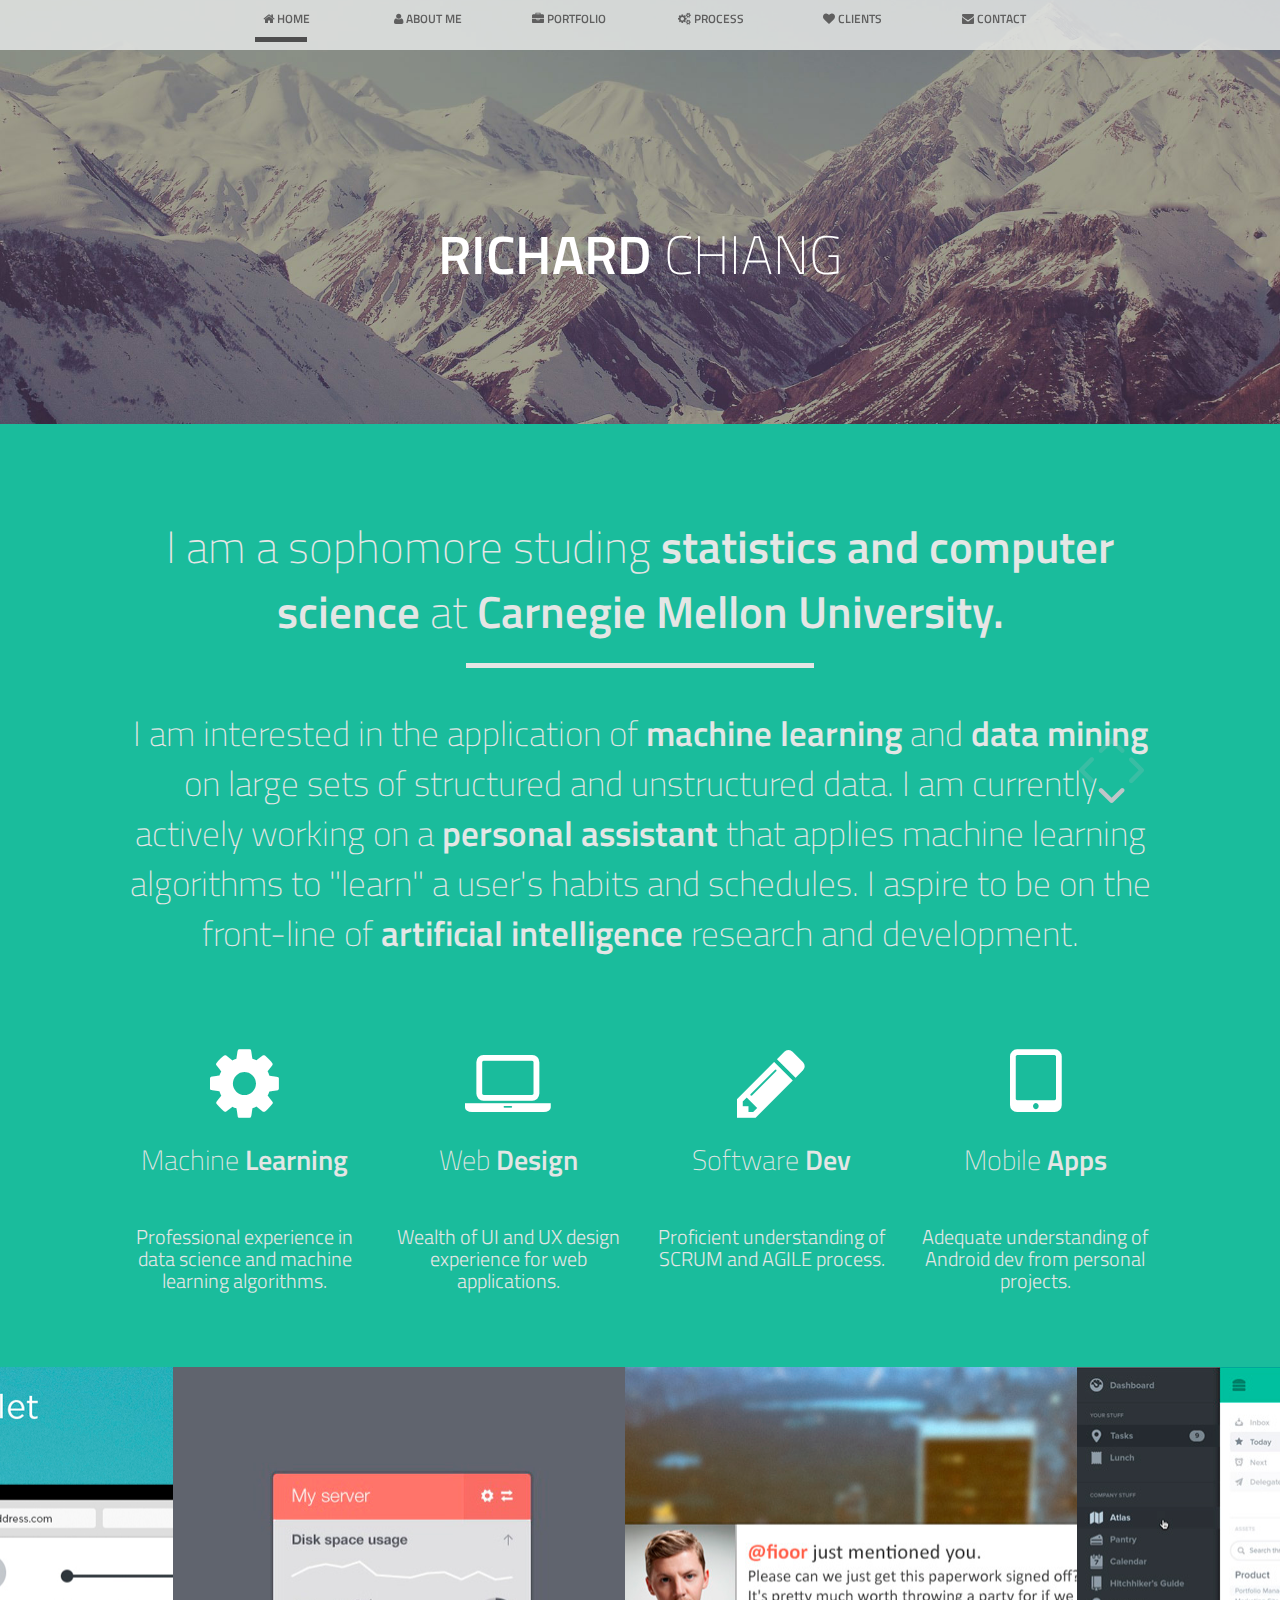
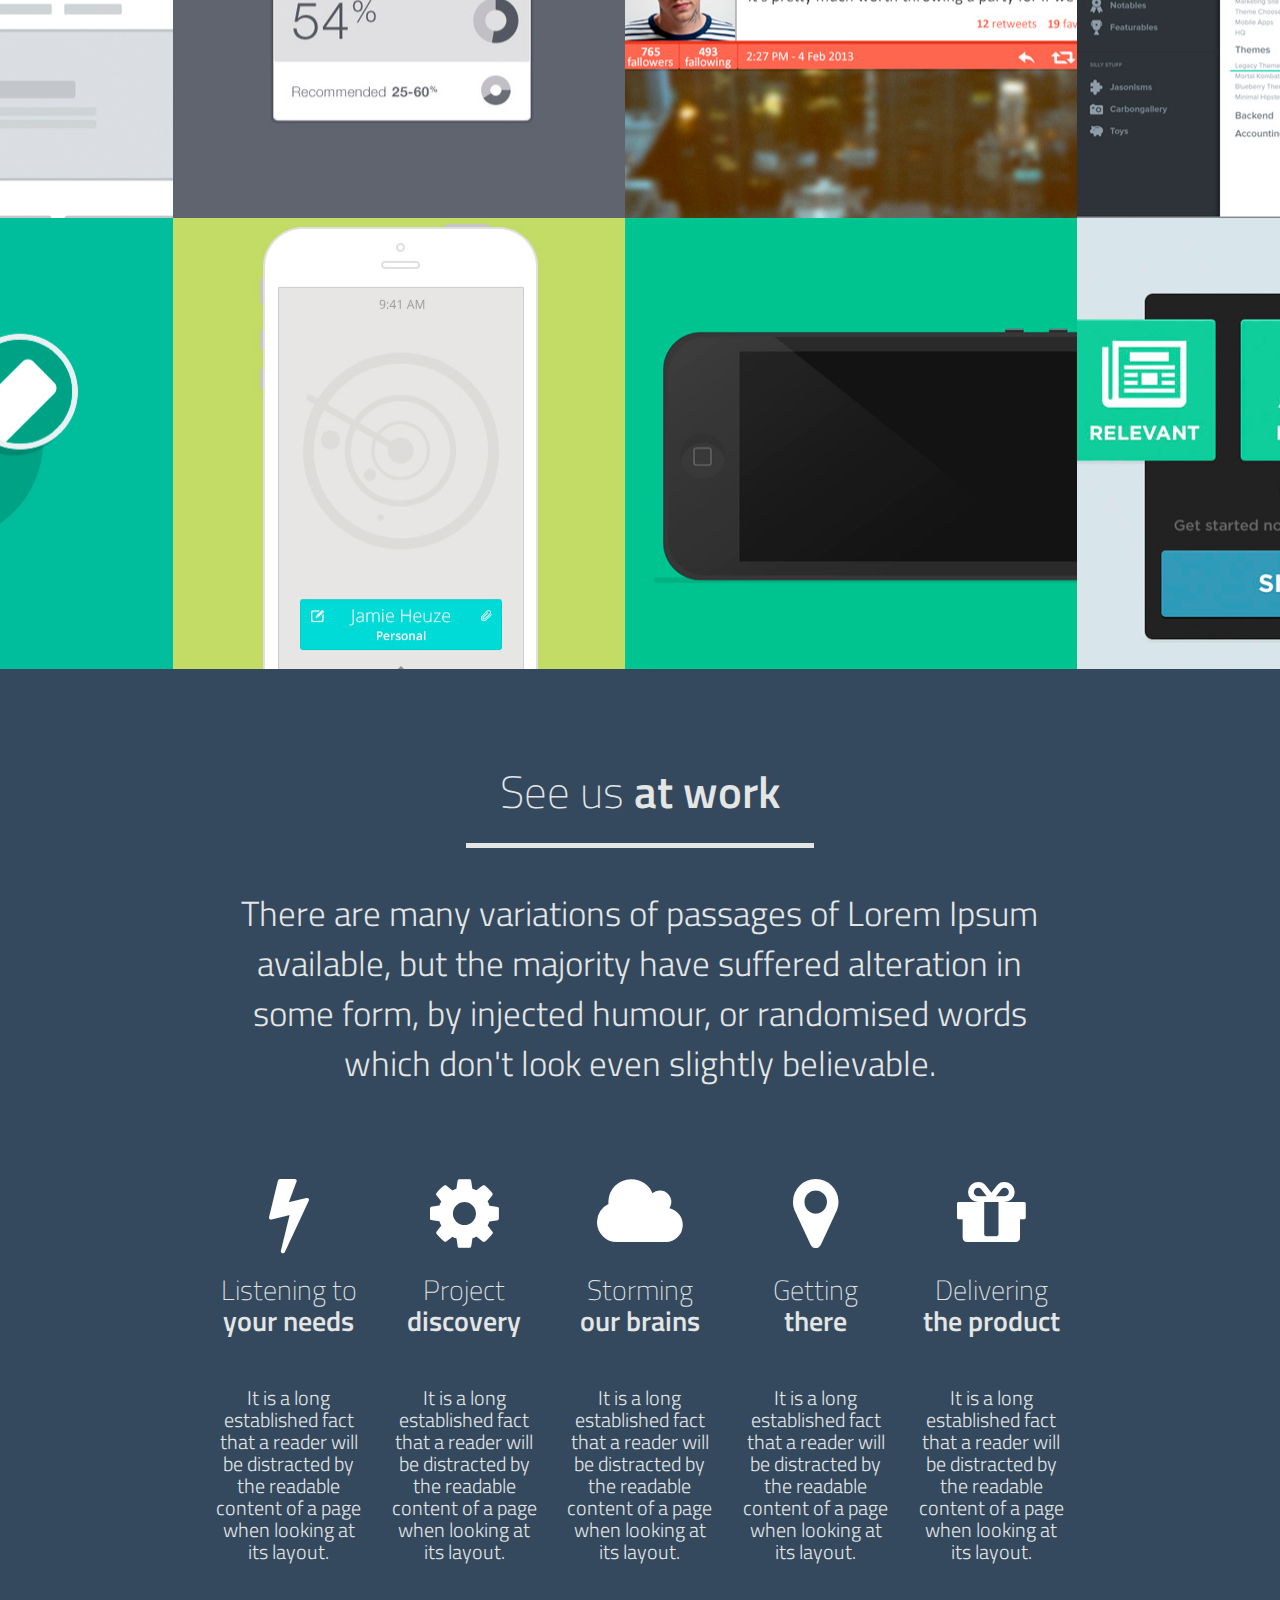
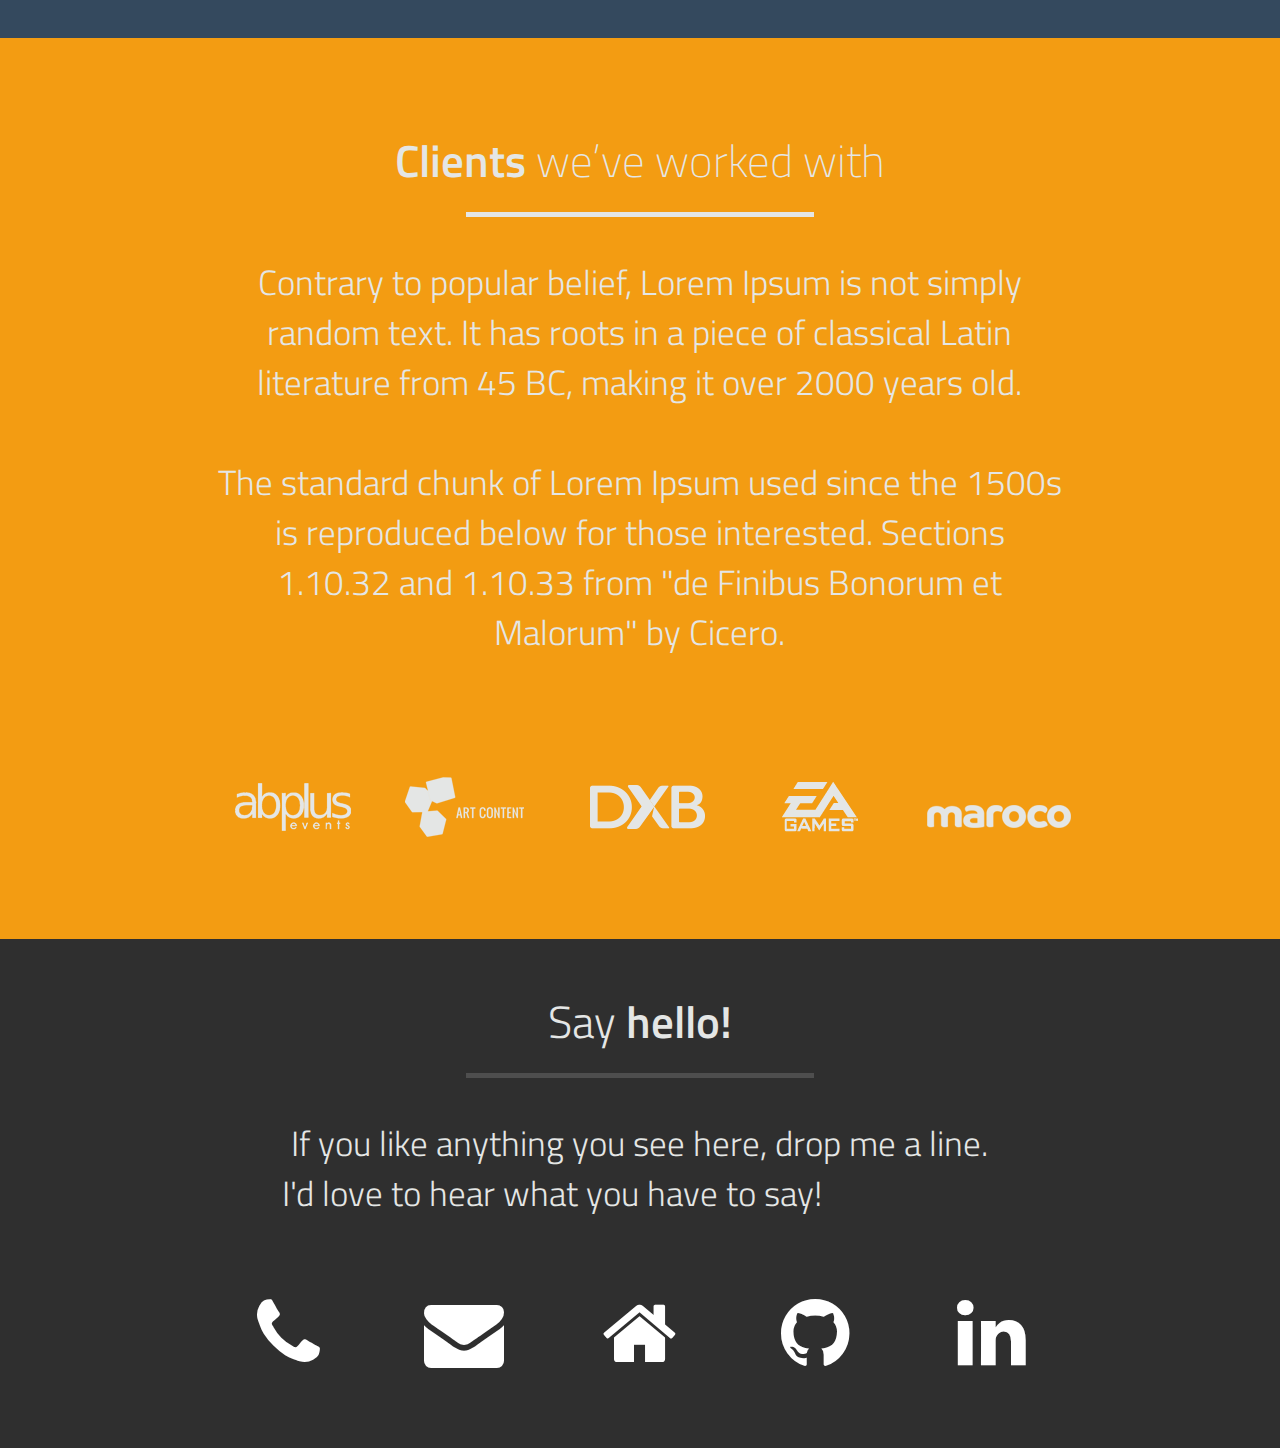
<file: index.html>
<!doctype html>
<html>
<head lang="en">
	<meta charset="utf-8">
	<meta name="viewport" content="width=device-width, initial-scale=1, maximum-scale=1, user-scalable=no">
	
	<title>Richard Chiang's Portfolio</title> 
	<meta property="og:title" content="">

	<link rel="stylesheet" type="text/css" href="css/bootstrap.min.css">
	<link rel="stylesheet" href="fancybox/jquery.fancybox-v=2.1.5.css" type="text/css" media="screen">
    <link rel="stylesheet" href="css/font-awesome.min.css" rel="stylesheet">
	
	<link rel="stylesheet" type="text/css" href="css/style.css">	
	
	<link href='http://fonts.googleapis.com/css?family=Titillium+Web:400,600,300,200&subset=latin,latin-ext' rel='stylesheet' type='text/css'>
	
	
	<link rel="prefetch" href="images/zoom.png">
		
</head>

<body>
	<div class="navbar navbar-fixed-top" data-activeslide="1">
		<div class="container">
		
			<!-- .navbar-toggle is used as the toggle for collapsed navbar content -->
			<button type="button" class="navbar-toggle" data-toggle="collapse" data-target=".navbar-responsive-collapse">
				<span class="icon-bar"></span>
				<span class="icon-bar"></span>
				<span class="icon-bar"></span>
			</button>
			
			
			<div class="nav-collapse collapse navbar-responsive-collapse">
				<ul class="nav row">
					<li data-slide="1" class="col-12 col-sm-2"><a id="menu-link-1" href="#slide-1" title="Next Section"><span class="icon icon-home"></span> <span class="text">HOME</span></a></li>
					<li data-slide="2" class="col-12 col-sm-2"><a id="menu-link-2" href="#slide-2" title="Next Section"><span class="icon icon-user"></span> <span class="text">ABOUT ME</span></a></li>
					<li data-slide="3" class="col-12 col-sm-2"><a id="menu-link-3" href="#slide-3" title="Next Section"><span class="icon icon-briefcase"></span> <span class="text">PORTFOLIO</span></a></li>
					<li data-slide="4" class="col-12 col-sm-2"><a id="menu-link-4" href="#slide-4" title="Next Section"><span class="icon icon-gears"></span> <span class="text">PROCESS</span></a></li>
					<li data-slide="5" class="col-12 col-sm-2"><a id="menu-link-5" href="#slide-5" title="Next Section"><span class="icon icon-heart"></span> <span class="text">CLIENTS</span></a></li>
					<li data-slide="6" class="col-12 col-sm-2"><a id="menu-link-6" href="#slide-6" title="Next Section"><span class="icon icon-envelope"></span> <span class="text">CONTACT</span></a></li>
				</ul>
				<div class="row">
					<div class="col-sm-2 active-menu"></div>
				</div>
			</div><!-- /.nav-collapse -->
		</div><!-- /.container -->
	</div><!-- /.navbar -->
	
	
	<!-- === Arrows === -->
	<div id="arrows">
		<div id="arrow-up" class="disabled"></div>
		<div id="arrow-down"></div>
		<div id="arrow-left" class="disabled visible-lg"></div>
		<div id="arrow-right" class="disabled visible-lg"></div>
	</div><!-- /.arrows -->
	
	
	<!-- === MAIN Background === -->
	<div class="slide story" id="slide-1" data-slide="1">
		<div class="container">
			<div id="home-row-1" class="row clearfix">
				<div class="col-12">
					<h1 class="font-semibold">RICHARD <span class="font-thin">CHIANG</span></h1>
					<br>
					<br>
				</div><!-- /col-12 -->
			</div><!-- /row -->
			<div id="home-row-2" class="row clearfix">
			</div><!-- /row -->
		</div><!-- /container -->
	</div><!-- /slide1 -->
	
	<!-- === Slide 2 === -->
	<div class="slide story" id="slide-2" data-slide="2">
		<div class="container">
			<div class="row title-row">
				<div class="col-12 font-thin">I am a sophomore studing <span class="font-semibold">statistics and computer science</span> at <span class="font-semibold">Carnegie Mellon University.</span></div>
			</div><!-- /row -->
			<div class="row line-row">
				<div class="hr">&nbsp;</div>
			</div><!-- /row -->
			<div class="row subtitle-row">
				<div class="col-12 font-thin"> I am interested in the application of <span class="font-semibold">machine learning</span> and <span class="font-semibold">data mining</span> on large sets of structured and unstructured data. I am currently actively working on a <span class="font-semibold">personal assistant</span> that applies machine learning algorithms to "learn" a user's habits and schedules. I aspire to be on the front-line of <span class="font-semibold">artificial intelligence</span> research and development.</div>
			</div><!-- /row -->
			<div class="row content-row">
				<div class="col-12 col-lg-3 col-sm-6">
					<p><i class="icon icon-gear"></i></p>
					<h2 class="font-thin">Machine <span class="font-semibold">Learning</span></h2>
					<h4 class="font-thin">Professional experience in data science and machine learning algorithms.</h4>
				</div><!-- /col12 -->
				<div class="col-12 col-lg-3 col-sm-6">
					<p><i class="icon icon-laptop"></i></p>
					<h2 class="font-thin">Web <span class="font-semibold">Design</span></h2>
					<h4 class="font-thin">Wealth of UI and UX design experience for web applications.</h4>
				</div><!-- /col12 -->
				<div class="col-12 col-lg-3 col-sm-6">
					<p><i class="icon icon-pencil"></i></p>
					<h2 class="font-thin">Software <span class="font-semibold">Dev</span></h2>
					<h4 class="font-thin">Proficient understanding of SCRUM and AGILE process.</h4>
				</div><!-- /col12 -->
				<div class="col-12 col-lg-3 col-sm-6">
					<p><i class="icon icon-tablet"></i></p>
					<h2 class="font-thin">Mobile <span class="font-semibold">Apps</span></h2>
					<h4 class="font-thin">Adequate understanding of Android dev from personal projects.</h4>
				</div><!-- /col12 -->
			</div><!-- /row -->
		</div><!-- /container -->
	</div><!-- /slide2 -->
	
	<!-- === SLide 3 - Portfolio -->
	<div class="slide story" id="slide-3" data-slide="3">
		<div class="row">
			<div class="col-12 col-sm-6 col-lg-2"><a data-fancybox-group="portfolio" class="fancybox" href="images/portfolio/p01-large.jpg"><img class="thumb" src="images/portfolio/p01-small.jpg" alt=""></a></div>
			<div class="col-12 col-sm-6 col-lg-2"><a data-fancybox-group="portfolio" class="fancybox" href="images/portfolio/p02-large.jpg"><img class="thumb" src="images/portfolio/p02-small.jpg" alt=""></a></div>
			<div class="col-12 col-sm-6 col-lg-2"><a data-fancybox-group="portfolio" class="fancybox" href="images/portfolio/p09-large.jpg"><img class="thumb" src="images/portfolio/p09-small.jpg" alt=""></a></div>
			<div class="col-12 col-sm-6 col-lg-2"><a data-fancybox-group="portfolio" class="fancybox" href="images/portfolio/p010-large.jpg"><img class="thumb" src="images/portfolio/p10-small.jpg" alt=""></a></div>
			<div class="col-12 col-sm-6 col-lg-2"><a data-fancybox-group="portfolio" class="fancybox" href="images/portfolio/p05-large.jpg"><img class="thumb" src="images/portfolio/p05-small.jpg" alt=""></a></div>
			<div class="col-12 col-sm-6 col-lg-2"><a data-fancybox-group="portfolio" class="fancybox" href="images/portfolio/p06-large.jpg"><img class="thumb" src="images/portfolio/p06-small.jpg" alt=""></a></div>
			<div class="col-12 col-sm-6 col-lg-2"><a data-fancybox-group="portfolio" class="fancybox" href="images/portfolio/p07-large.jpg"><img class="thumb" src="images/portfolio/p07-small.jpg" alt=""></a></div>
			<div class="col-12 col-sm-6 col-lg-2"><a data-fancybox-group="portfolio" class="fancybox" href="images/portfolio/p08-large.jpg"><img class="thumb" src="images/portfolio/p08-small.jpg" alt=""></a></div>
			<div class="col-12 col-sm-6 col-lg-2"><a data-fancybox-group="portfolio" class="fancybox" href="images/portfolio/p03-large.jpg"><img class="thumb" src="images/portfolio/p03-small.jpg" alt=""></a></div>
			<div class="col-12 col-sm-6 col-lg-2"><a data-fancybox-group="portfolio" class="fancybox" href="images/portfolio/p04-large.jpg"><img class="thumb" src="images/portfolio/p04-small.jpg" alt=""></a></div>
			<div class="col-12 col-sm-6 col-lg-2"><a data-fancybox-group="portfolio" class="fancybox" href="images/portfolio/p11-large.jpg"><img class="thumb" src="images/portfolio/p11-small.jpg" alt=""></a></div>
			<div class="col-12 col-sm-6 col-lg-2"><a data-fancybox-group="portfolio" class="fancybox" href="images/portfolio/p12-large.jpg"><img class="thumb" src="images/portfolio/p12-small.jpg" alt=""></a></div>
		</div><!-- /row -->
	</div><!-- /slide3 -->
	
	<!-- === Slide 4 - Process === -->
	<div class="slide story" id="slide-4" data-slide="4">
		<div class="container">
			<div class="row title-row">
				<div class="col-12 font-thin">See us <span class="font-semibold">at work</span></div>
			</div><!-- /row -->
			<div class="row line-row">
				<div class="hr">&nbsp;</div>
			</div><!-- /row -->
			<div class="row subtitle-row">
				<div class="col-sm-1 hidden-sm">&nbsp;</div>
				<div class="col-12 col-sm-10 font-light">There are many variations of passages of Lorem Ipsum available, but the majority have suffered alteration in some form, by injected humour, or randomised words which don't look even slightly believable.</div>
				<div class="col-sm-1 hidden-sm">&nbsp;</div>
			</div><!-- /row -->
			<div class="row content-row">
				<div class="col-sm-1 hidden-sm">&nbsp;</div>
				<div class="col-12 col-sm-2">
					<p><i class="icon icon-bolt"></i></p>
					<h2 class="font-thin">Listening to<br><span class="font-semibold" >your needs</span></h2>
					<h4 class="font-thin">It is a long established fact that a reader will be distracted by the readable content of a page when looking at its layout.</h4>
				</div><!-- /col12 -->
				<div class="col-12 col-sm-2">
					<p><i class="icon icon-cog"></i></p>
					<h2 class="font-thin">Project<br><span class="font-semibold">discovery</span></h2>
					<h4 class="font-thin">It is a long established fact that a reader will be distracted by the readable content of a page when looking at its layout.</h4>
				</div><!-- /col12 -->
				<div class="col-12 col-sm-2">
					<p><i class="icon icon-cloud"></i></p>
					<h2 class="font-thin">Storming<br><span class="font-semibold">our brains</span></h2>
					<h4 class="font-thin">It is a long established fact that a reader will be distracted by the readable content of a page when looking at its layout.</h4>
				</div><!-- /col12 -->
				<div class="col-12 col-sm-2">
					<p><i class="icon icon-map-marker"></i></p>
					<h2 class="font-thin">Getting<br><span class="font-semibold">there</span></h2>
					<h4 class="font-thin">It is a long established fact that a reader will be distracted by the readable content of a page when looking at its layout.</h4>
				</div><!-- /col12 -->
				<div class="col-12 col-sm-2">
					<p><i class="icon icon-gift"></i></p>
					<h2 class="font-thin">Delivering<br><span class="font-semibold">the product</span></h2>
					<h4 class="font-thin">It is a long established fact that a reader will be distracted by the readable content of a page when looking at its layout.</h4>
				</div><!-- /col12 -->
				<div class="col-sm-1 hidden-sm">&nbsp;</div>
			</div><!-- /row -->
		</div><!-- /container -->
	</div><!-- /slide4 -->
	
	<!-- === Slide 5 === -->
	<div class="slide story" id="slide-5" data-slide="5">
		<div class="container">
			<div class="row title-row">
				<div class="col-12 font-thin"><span class="font-semibold">Clients</span> we’ve worked with</div>
			</div><!-- /row -->
			<div class="row line-row">
				<div class="hr">&nbsp;</div>
			</div><!-- /row -->
			<div class="row subtitle-row">
				<div class="col-sm-1 hidden-sm">&nbsp;</div>
				<div class="col-12 col-sm-10 font-light">Contrary to popular belief, Lorem Ipsum is not simply random text. It has roots in a piece of classical Latin literature from 45 BC, making it over 2000 years old. <br/><br/> The standard chunk of Lorem Ipsum used since the 1500s is reproduced below for those interested. Sections 1.10.32 and 1.10.33 from "de Finibus Bonorum et Malorum" by Cicero.</div>
				<div class="col-sm-1 hidden-sm">&nbsp;</div>
			</div><!-- /row -->
			<div class="row content-row">
				<div class="col-1 col-sm-1 hidden-sm">&nbsp;</div>
				<div class="col-12 col-sm-2"><img src="images/client01.png" alt=""></div>
				<div class="col-12 col-sm-2"><img src="images/client02.png" alt=""></div>
				<div class="col-12 col-sm-2"><img src="images/client03.png" alt=""></div>
				<div class="col-12 col-sm-2"><img src="images/client04.png" alt=""></div>
				<div class="col-12 col-sm-2"><img src="images/client05.png" alt=""></div>
				<div class="col-1 col-sm-1 hidden-sm">&nbsp;</div>
			</div><!-- /row -->
		</div><!-- /container -->
	</div><!-- /slide5 -->
	
	<!-- === Slide 6 / Contact === -->
	<div class="slide story" id="slide-6" data-slide="6">
		<div class="container">
			<div class="row title-row">
				<div class="col-12 font-light">Say <span class="font-semibold">hello!</span></div>
			</div><!-- /row -->
			<div class="row line-row">
				<div class="hr">&nbsp;</div>
			</div><!-- /row -->
			<div class="row subtitle-row">
				<div class="col-sm-1 hidden-sm">&nbsp;</div>
				<div class="col-12 col-sm-10 font-light">If you like anything you see here, drop me a line.</div>
				<div class="col-12 col-sm-10 font-light">I'd love to hear what you have to say!</div>
			</div><!-- /row -->
			<div id="contact-row-4" class="row">
				<div class="col-sm-1 hidden-sm">&nbsp;</div>
				<div class="col-12 col-sm-2 with-hover-text">
					<p><a ><i class="icon icon-phone"></i></a></p>
					<span class="hover-text font-light ">347-698-8212</span></a>
				</div><!-- /col12 -->
				<div class="col-12 col-sm-2 with-hover-text">
					<p><a href="mailto:rchiang@andrew.cmu.edu"><i class="icon icon-envelope"></i></a></p>
					<span class="hover-text font-light ">rchiang@andrew.cmu.edu</span></a>
				</div><!-- /col12 -->
				<div class="col-12 col-sm-2 with-hover-text">
					<p><a href="#"><i class="icon icon-home"></i></a></p>
					<span class="hover-text font-light ">richardchiang.firebaseapp.com<br></span></a>
				</div><!-- /col12 -->
				<div class="col-12 col-sm-2 with-hover-text">
					<p><a href="http://www.github.com/dipochiang"><i class="icon icon-github"></i></a></p>
					<span class="hover-text font-light ">github.com/dipochiang</span></a>
				</div><!-- /col12 -->
				<div class="col-12 col-sm-2 with-hover-text">
					<p><a href="http://www.linkedin.com/in/chiangrichard"><i class="icon icon-linkedin"></i></a></p>
					<span class="hover-text font-light ">linkedin.com/in/chiangrichard</span></a>
				</div><!-- /col12 -->
			</div><!-- /row -->
		</div><!-- /container -->
	</div><!-- /Slide 6 -->
	
</body>

	<!-- SCRIPTS -->
	<script src="js/html5shiv.js"></script>
	<script src="js/jquery-1.10.2.min.js"></script>
	<script src="js/jquery-migrate-1.2.1.min.js"></script>
	<script src="js/bootstrap.min.js"></script>
	<script src="js/jquery.easing.1.3.js"></script>
	<script type="text/javascript" src="fancybox/jquery.fancybox.pack-v=2.1.5.js"></script>
	<script src="js/script.js"></script>
	
	<!-- fancybox init -->
	<script>
	$(document).ready(function(e) {
		var lis = $('.nav > li');
		menu_focus( lis[0], 1 );
		
		$(".fancybox").fancybox({
			padding: 10,
			helpers: {
				overlay: {
					locked: false
				}
			}
		});
	
	});
	</script>

</html>
</file>
<file: css/style.css>
/*
 * Author: Carlos Alvarez
 * URL: http://alvarez.is
 *
 * Project Name: Munter - Free Bootstrap 3 Theme
 * Version: 1.0
 * URL: http://blacktie.co
 */
 
.font-thin {
	font-family: "Titillium Web", sans-serif;
	font-weight: 200;
}

.font-semibold {
	font-family: "Titillium Web", sans-serif;
	font-weight: 600;
}

.font-light {
	font-family: "Titillium Web", sans-serif;
	font-weight: 300;
}

* {
	position: relative;
}

.breaker {
	clear: both;
	font-size: 1px;
	line-height: 1px;
	height: 1px;
}

html, body {
	height: 100%;
	width: 100%;
}

body {
	background-color: #2f2f2f;
	font-family: "Titillium Web", sans-serif;
	font-weight: normal;
	overflow-x: hidden;
	-webkit-font-smoothing: antialiased !important;
}

.justify-text {
	text-align: justify;
}

.navbar {
	background-color: #e4e6e5;
	background-color: rgba( 228, 230, 229, .85 );
	border-bottom: 0 none;
	font-size: 12px;
	transition: .25s all linear;
}

.navbar.inv {
	background-color: rgba( 0, 0, 0, .5 );
	border-bottom: 1px solid #bfbfbf;
}

.navbar .nav a {
	color: #5f5f5f;
	font-family: "Titillium Web", sans-serif;
	font-weight: 600;
	transition: all .5 linear;
}

.navbar.inv a {
	color: #e4e6e5;
}


.navbar-responsive-collapse {
	margin: 0 auto;
	width: 80%;
}

.nav li {
	text-align: center;
	white-space: nowrap;
}

.nav > li > a:hover,
.nav > li > a:focus {
	background-color: inherit;
	outline: none;
}

.navbar-brand {
	padding: 8px;
}

.active-menu {
	background-color: #4e4e4e;
	content: '.';
	display: block;
	height: 5px;
	left: 0;
	position: absolute;
	top: 0;
	transition: all .5 linear;
	width: 1%;
	z-index: 9;
}

.inv .active-menu {
	background-color: #e4e6e5;
}

.special-active-menu {
	z-index: 10;
}

#special-active-menu-1,
#special-active-menu-6 {
	background-color: #4e4e4e !important;
}

#special-active-menu-2 {
	background-color: #1abc9c !important;
}

#special-active-menu-3 {
	background-color: #e74c3c !important;
}

#special-active-menu-4 {
	background-color: #34495e !important;
}

#special-active-menu-5 {
	background-color: #e67e22 !important;
}

@media (min-width: 768px) and (max-width: 991px) {
	#slide-4 .content-row h2 {
		min-height: 6em;
	}
}

@media (max-width: 767px) {
	
	.nav li {
		text-align: left;
		white-space: nowrap;
	}
	
	.navbar-responsive-collapse  {
		width: 100%;
	}
	
	.active-menu {
		display: none !important;
	}
	
	.navbar-toggle {
		margin-right: 10px;
	}
	
	.navbar {
		background-color: #e4e6e5 !important;
		padding: 0;
	}
	
	.navbar .nav a {
		color: #e4e6e5;
		font-size: 16px;
		padding-left: 0;
	}
	
	.icon {
		margin-right: 12px;
	}
			
	.nav li[data-slide="1"],
	.nav li[data-slide="6"] {
		background-color: #2f2f2f;
	}
	
	.nav li[data-slide="2"] {
		background-color: #1abc9c;
	}
	
	.nav li[data-slide="3"] {
		background-color: #e74c3c;
	}
	
	.nav li[data-slide="4"] {
		background-color: #34495e;
	}
	
	.nav li[data-slide="5"] {
		background-color: #e67e22;
	}
	
	.navbar-brand {
		margin: 0;
		text-align: left;
	}
}

:focus {outline:none;}
::-moz-focus-inner {border:0;}

.slide {
	background-position: center center;
	background-repeat: no-repeat;
	padding-bottom: 65px;
	padding-top: 50px;
	text-align: center;
}

#slide-1 {
	background-image: url('../images/bg1.jpg');
	color: #ffffff;
    -webkit-background-size: 100%;
    -moz-background-size: 100%;
    -o-background-size: 100%;
    background-size: 100%;

    -webkit-background-size: cover;
    -moz-background-size: cover;
    -o-background-size: cover;
    background-size: cover;
    width: 100%;
	background-attachment: relative;
	background-position: center center;
}

#slide-1 h1 {
	padding-top: 130px;
}

@media (max-width: 991px) {
	#slide-1 {
		background-position: -70% 0, 170% 0;
	}
}

@media (max-width: 767px) {
	#slide-1 {
		background-image: none;
	}
}

	#home-row-1,
	#home-row-2 {
		padding-top: 25px;
	}
	
	#home-row-1 h1 {
		font-size: 54px;
	}
	
	#home-row-1 h4 {
		font-size: 32px;
	}
	
	#home-row-2 {
		font-size: 25px;
	}
	
	#home-row-2 .col-12 {
		height: 232px;
		padding-top: 30px;
	}
	
	#home-row-2 .col-12 .home-hover {
		height: 166px;
		overflow: hidden;
		padding-top: 26px;
		transition: all ease-in .5s;
	}
	
	#home-row-2 .col-12 .home-hover:hover {
		height: 166px;
		padding-top: 0;
	}

@media (max-width: 767px) {
	#home-row-1,
	#home-row-2 {
		padding-top: 16px;
	}
	
	#home-row-1 h1 {
		font-size: 35px;
	}
	
	#home-row-1 h4 {
		font-size: 21px;
	}
	
	#home-row-2 {
		font-size: 16px;
	}
}

#slide-2 {
	background-color: #1abc9c;
	color: #e4e6e5;
	padding-top: 90px;
}

	.title-row {
		font-size: 45px;
		padding-bottom: 20px;
	}
	
	.line-row .hr {
		background-color: #e4e6e5;
		height: 5px;
		margin: 0 auto;
		width: 33%;
	}
	
	.subtitle-row {
		font-size: 35px;
		padding-bottom: 40px;
		padding-top: 40px;
	}
	
	.content-row {
		padding-top: 45px;
	}
	
	.content-row i,
	#about-row-5 i {
		display: block;
		margin: 0 auto;
		max-height: 100%;
		max-width: 100%;
	}
	
	.content-row h2 {
		font-size: 28px;
		padding-bottom: 40px;
	}
	
	.content-row h4 {
		font-family: "Titillium Web", "Lucida Sans Unicode", "Lucida Grande", sans-serif;
		font-size: 20px;
		font-weight: 300;
	}
	
	i {
		font-size: 80px;
		color: white;
	}
	

@media (max-width: 767px) {
	.title-row {
		font-size: 34px;
		padding-bottom: 33px;
	}
	
	.subtitle-row {
		font-size: 26px;
		padding-bottom: 26px;
		padding-top: 26px;
	}
	
	.content-row {
		padding-top: 29px;
	}
	
	.content-row h2 {
		font-size: 24px;
		padding-bottom: 26px;
	}
	
	.content-row h4 {
		font-size: 20px;
	}
}

#slide-3 {
	background-color: #000;
	margin: 0 auto;
	overflow: hidden;
	padding: 0;
	text-align: left;
	width: 100%;
}
	
	#slide-3 .col-12 {
		display: inline-block;
		height: 451px;
		margin: 0;
		padding: 0;
		width: 452px;
	}

	#slide-3 a,
	#slide-3 img {
		display: inline-block;
		height: 100%;
		margin: 0 auto;
		width: 100%;
	}
	
@media (max-width: 991px) {
	#slide-3 {
		text-align: center;
		width: 100%;
	}
	
	#slide-3 .row {
		left: 0 !important;
		margin: 0;
		width: 100% !important;
	}
	
	#slide-3 .col-12 {
		height: auto;
		width: 50%
	}

	#slide-3 a,
	#slide-3 img {
		height: auto;
		max-height: 100%;
		max-width: 100%;
		width: auto;
	}
}
	
@media (max-width: 767px) {
	#slide-3 .col-12 {
		width: 100%;
	}
}

#slide-4 {
	background-color: #34495e;
	color: #e4e6e5;
	padding-top: 90px;
}

#slide-4 i {
		font-size: 80px;
		color: white;
	}


#slide-5 {
	background-color: #f39c12;
	color: #e4e6e5;
	padding-top: 90px;
}

#slide-6 {
	background-color: #2f2f2f;
	color: #e4e6e5;
	padding-bottom: 0px;
	padding-top: 50px;
}

@media (max-width: 767px) {
	#slide-6 {
		background-image: none;
	}
}
	
	#slide-6 .line-row .hr {
		background-color: #4e4e4e;
		color: #4e4e4e;
	}

	#slide-6 a {
		color: inherit;
		outline: none;
		text-decoration: none;
	}

@media (max-width: 767px) {
	.with-hover-text{
		margin-bottom: 2em;
		margin-top: 1em;
	}
}
	
	#contact-row-4 {
		padding-top: 15px;
	}
	
	#contact-row-4 .col-12 {
		height: 175px;
		overflow: hidden;
		padding-top: 20px;
		transition: all ease-in .5s;
	}
	
	#contact-row-4 img {
		display: block;
		margin: 0 auto;
		max-height: 100%;
		max-width: 100%;
	}
	
	#contact-row-4 .col-12:hover {
		height: 175px;
		padding-top: 0;
	}
	
	#contact-row-4 .col-12 .hover-text {
		display: none;
		font-size: 20px;
	}

#slide-7 {
	background-color: #e4e6e5;
	color: #4e4e4e;
	font-size: 35px;
	line-height: 50px;
	text-align: center;
}

#lightbox-out {
	background-color: rgba( 0, 0, 0, 0.7 );
	height: 100%;
	position: fixed;
	width: 100%;
	z-index: 99999;
}

.with-hover-text span {
	display: none;
}

.zoom {
	background-image: url('../images/zoom.png');
	background-position: center center;
	background-repeat: no-repeat;
	height: 100%;
	left: 0;
	position: absolute;
	top: 0;
	width: 100%;
	z-index: 999;
}

#arrows {
	bottom: 10%;
	height: 80px;
	position: fixed;
	right: 10%;
	width: 80px;
	z-index: 1000;
}

#arrows div {
	background-image: url('../images/website-arrows.png');
	cursor: pointer;
	height: 30px;
	position: absolute;
	width: 30px;
}

#arrows div.disabled {
	cursor: default;
}

#arrow-up {
	background-position: 30px 0;
	left: 25px;
	top: 0;
}

#arrow-up.disabled {
	background-position: 0 0;
}

#arrow-down {
	background-position: 30px -30px;
	left: 25px;
	bottom: 0;
}

#arrow-down.disabled {
	background-position: 0 -30px;
}

#arrow-left {
	background-position: 30px -60px;
	left: 0;
	top: 25px;
}

#arrow-left.disabled {
	background-position: 0 -60px;
}

#arrow-right {
	background-position: 30px -90px;
	right: 0;
	top: 25px;
}

#arrow-right.disabled {
	background-position: 0 -90px;
}

.navigation-slide {
	cursor: pointer;
}
</file>
